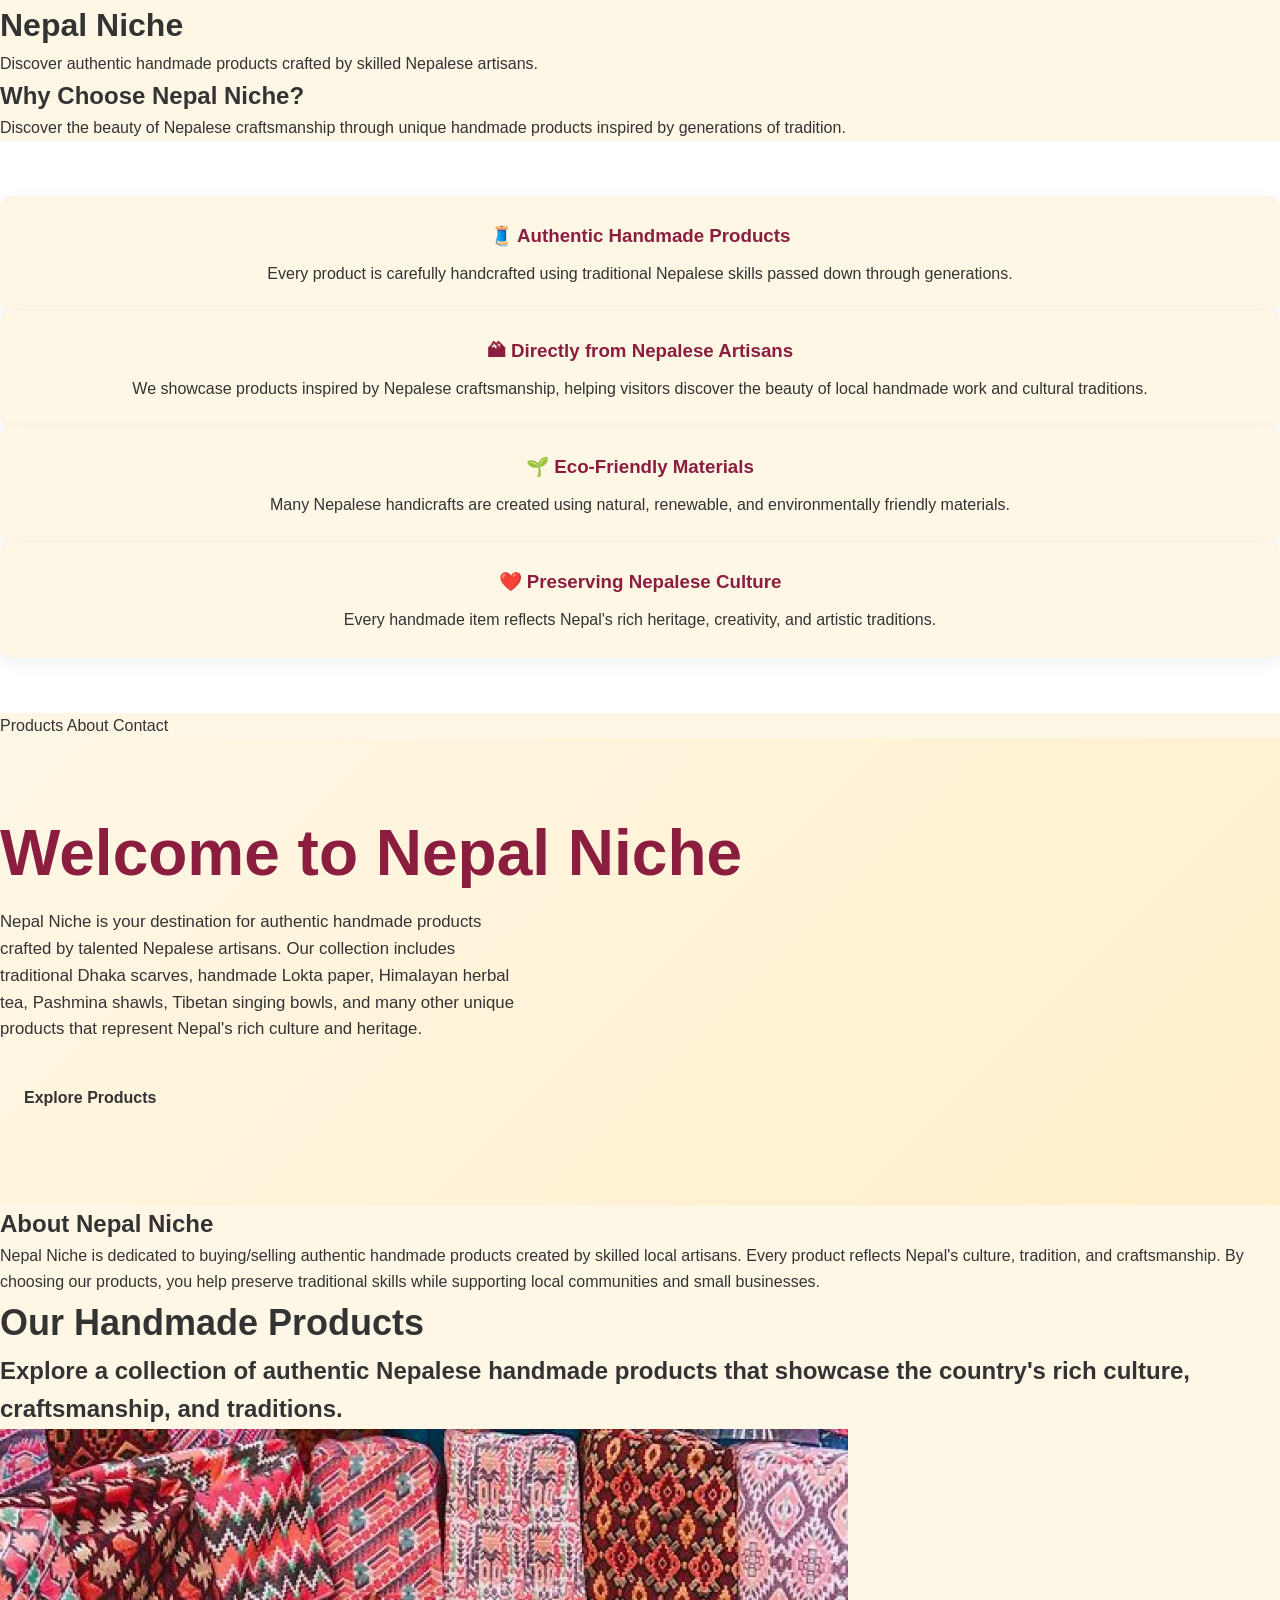
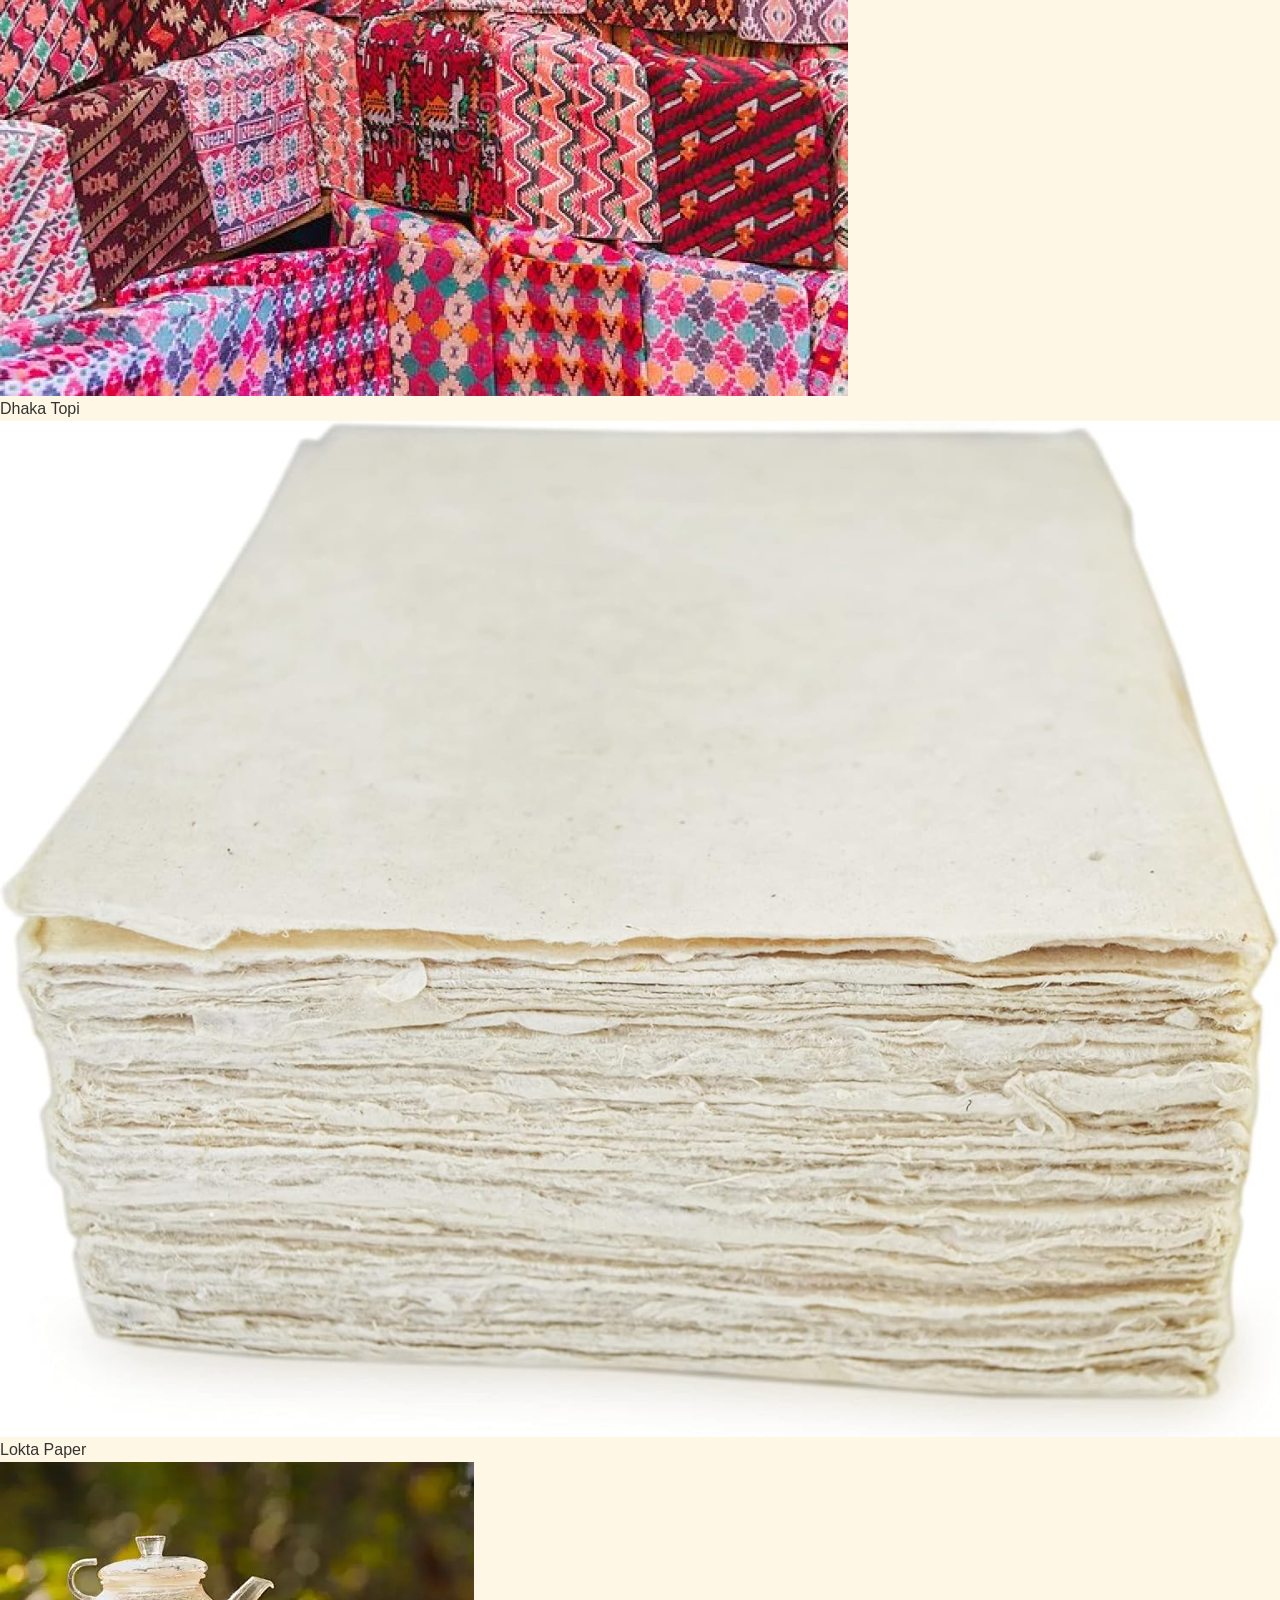
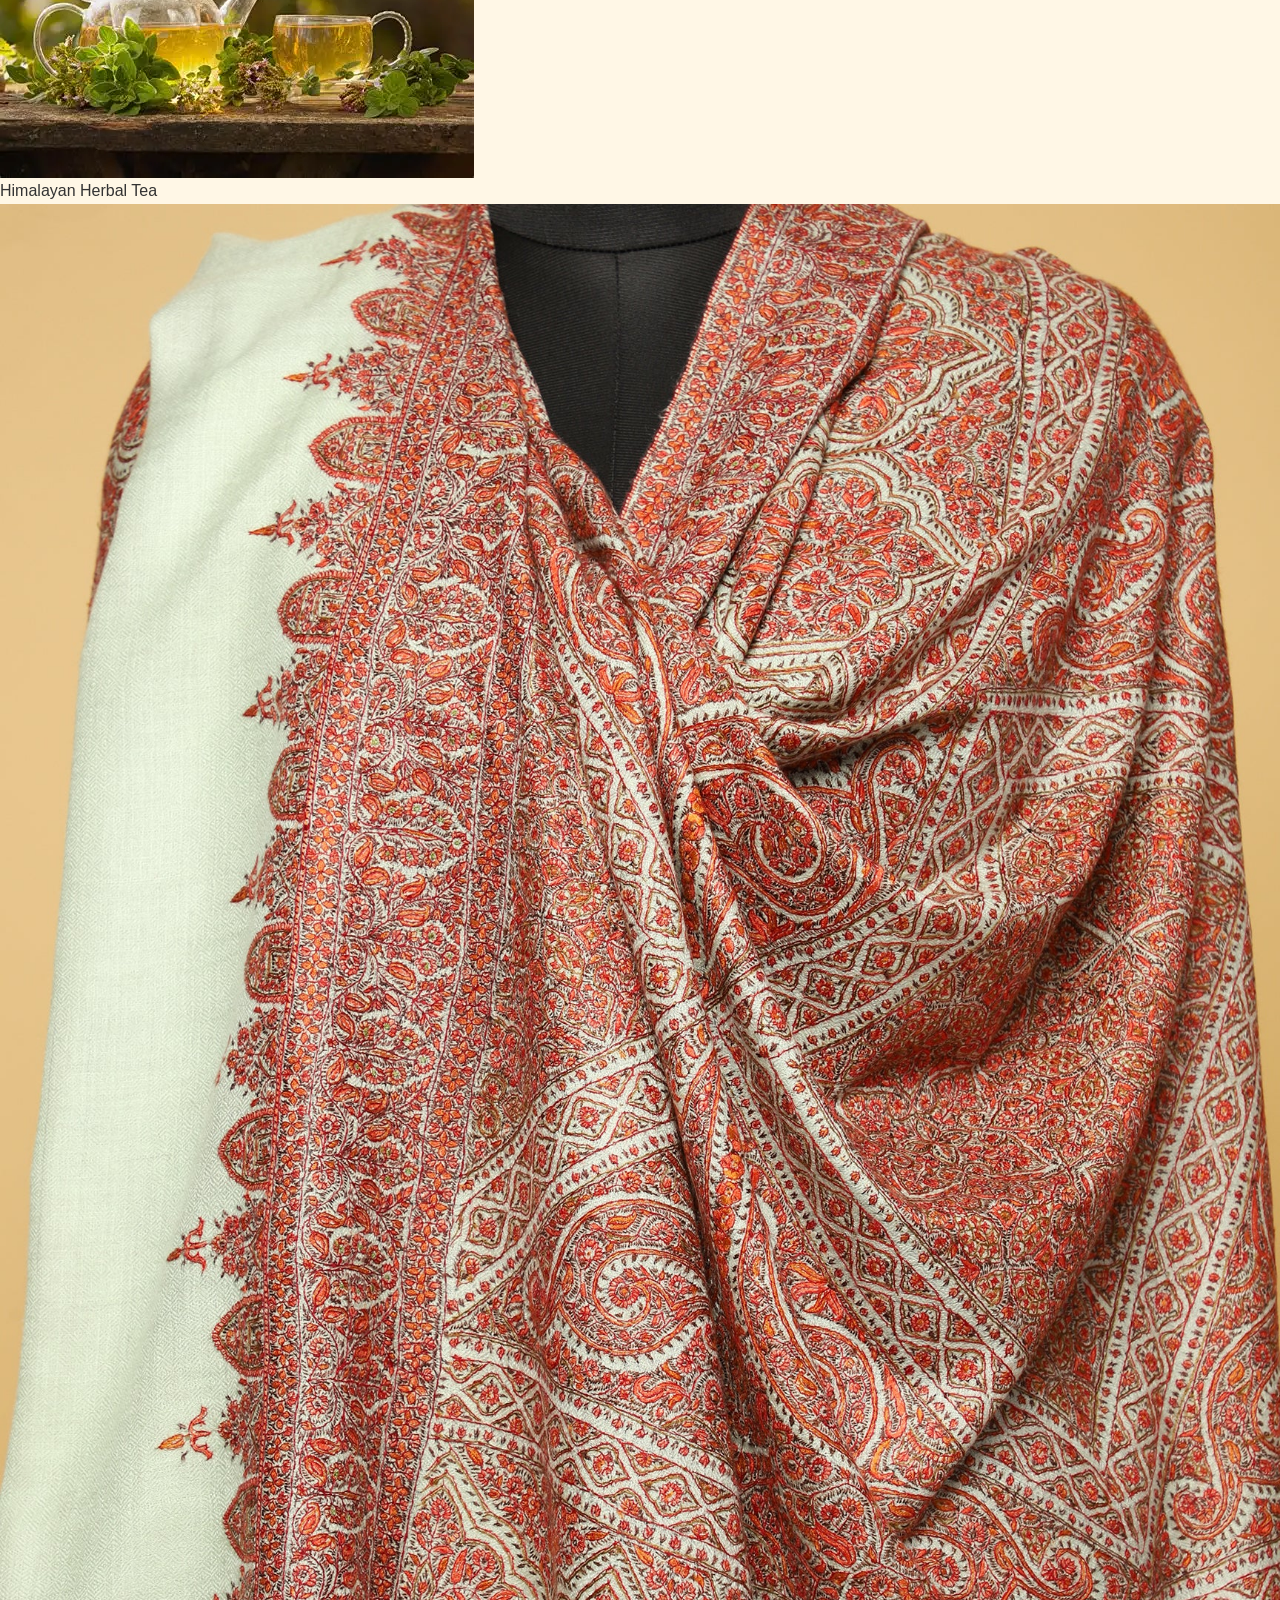
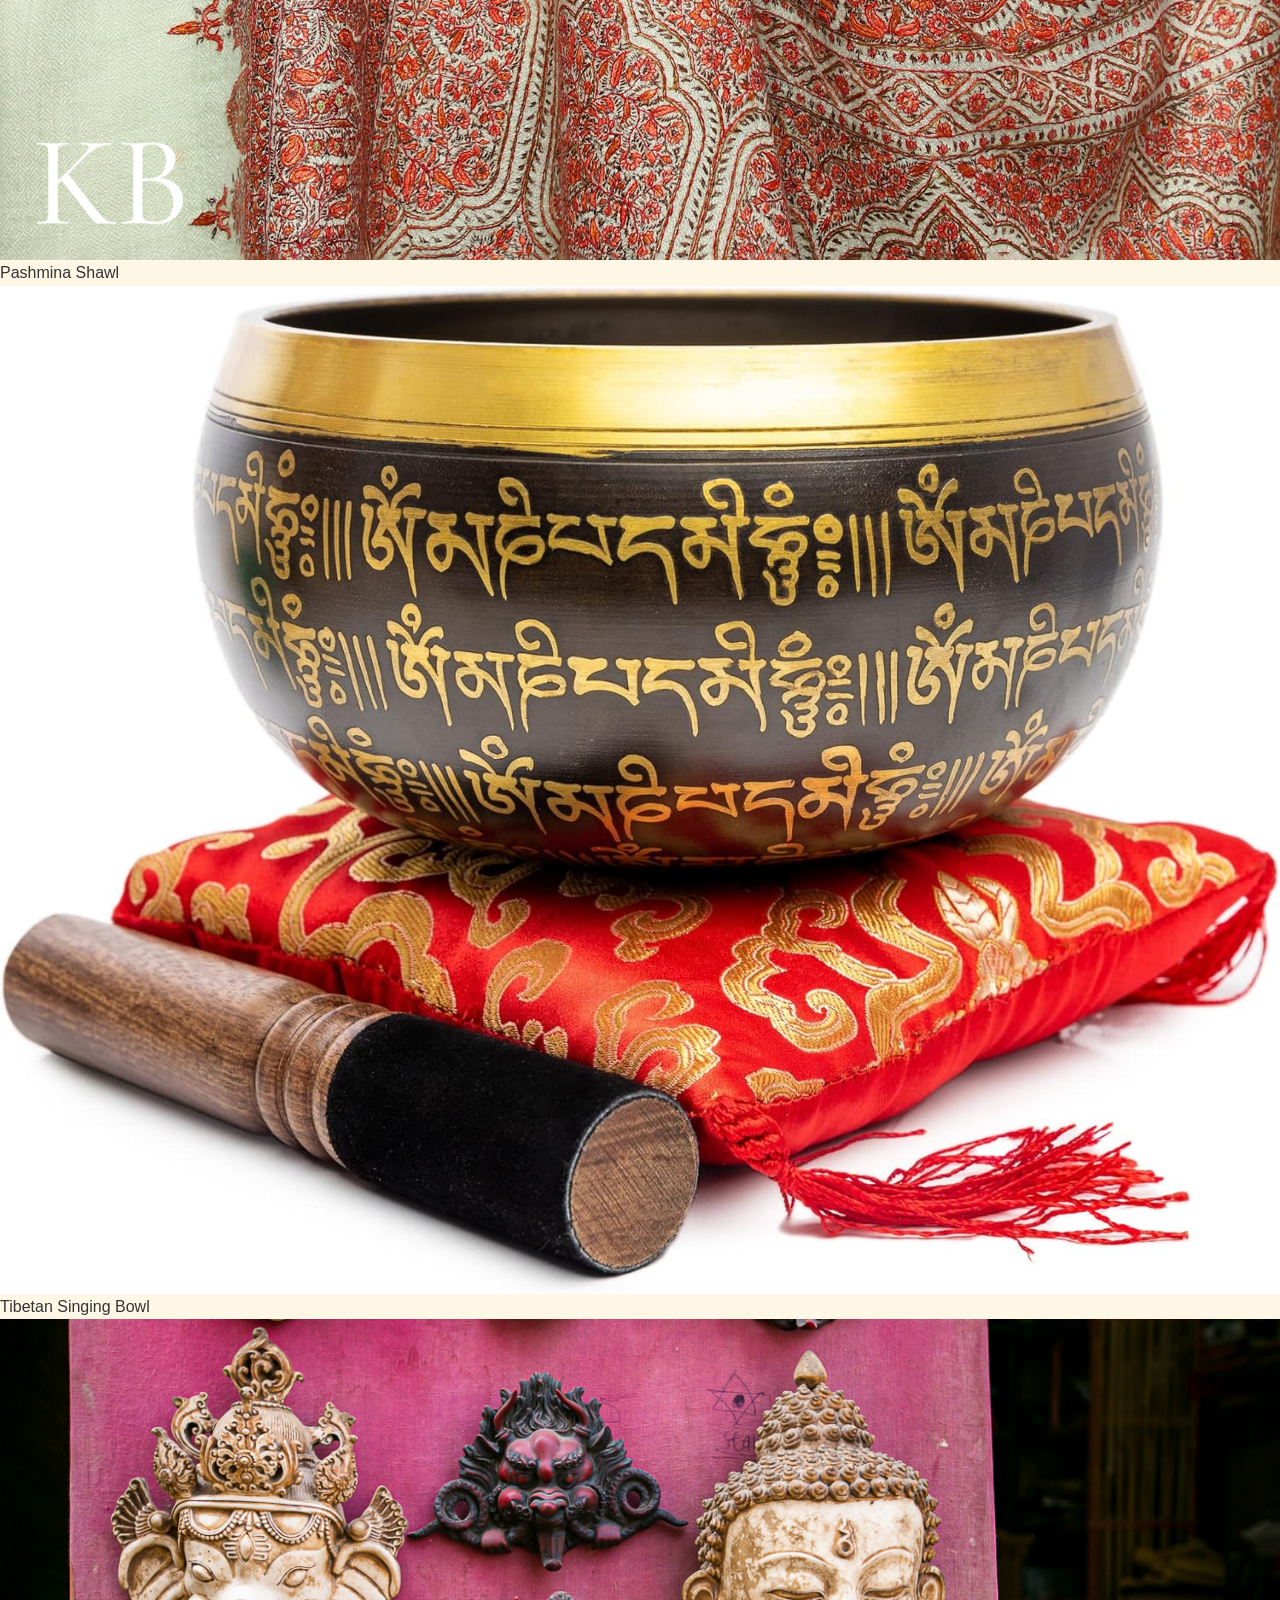
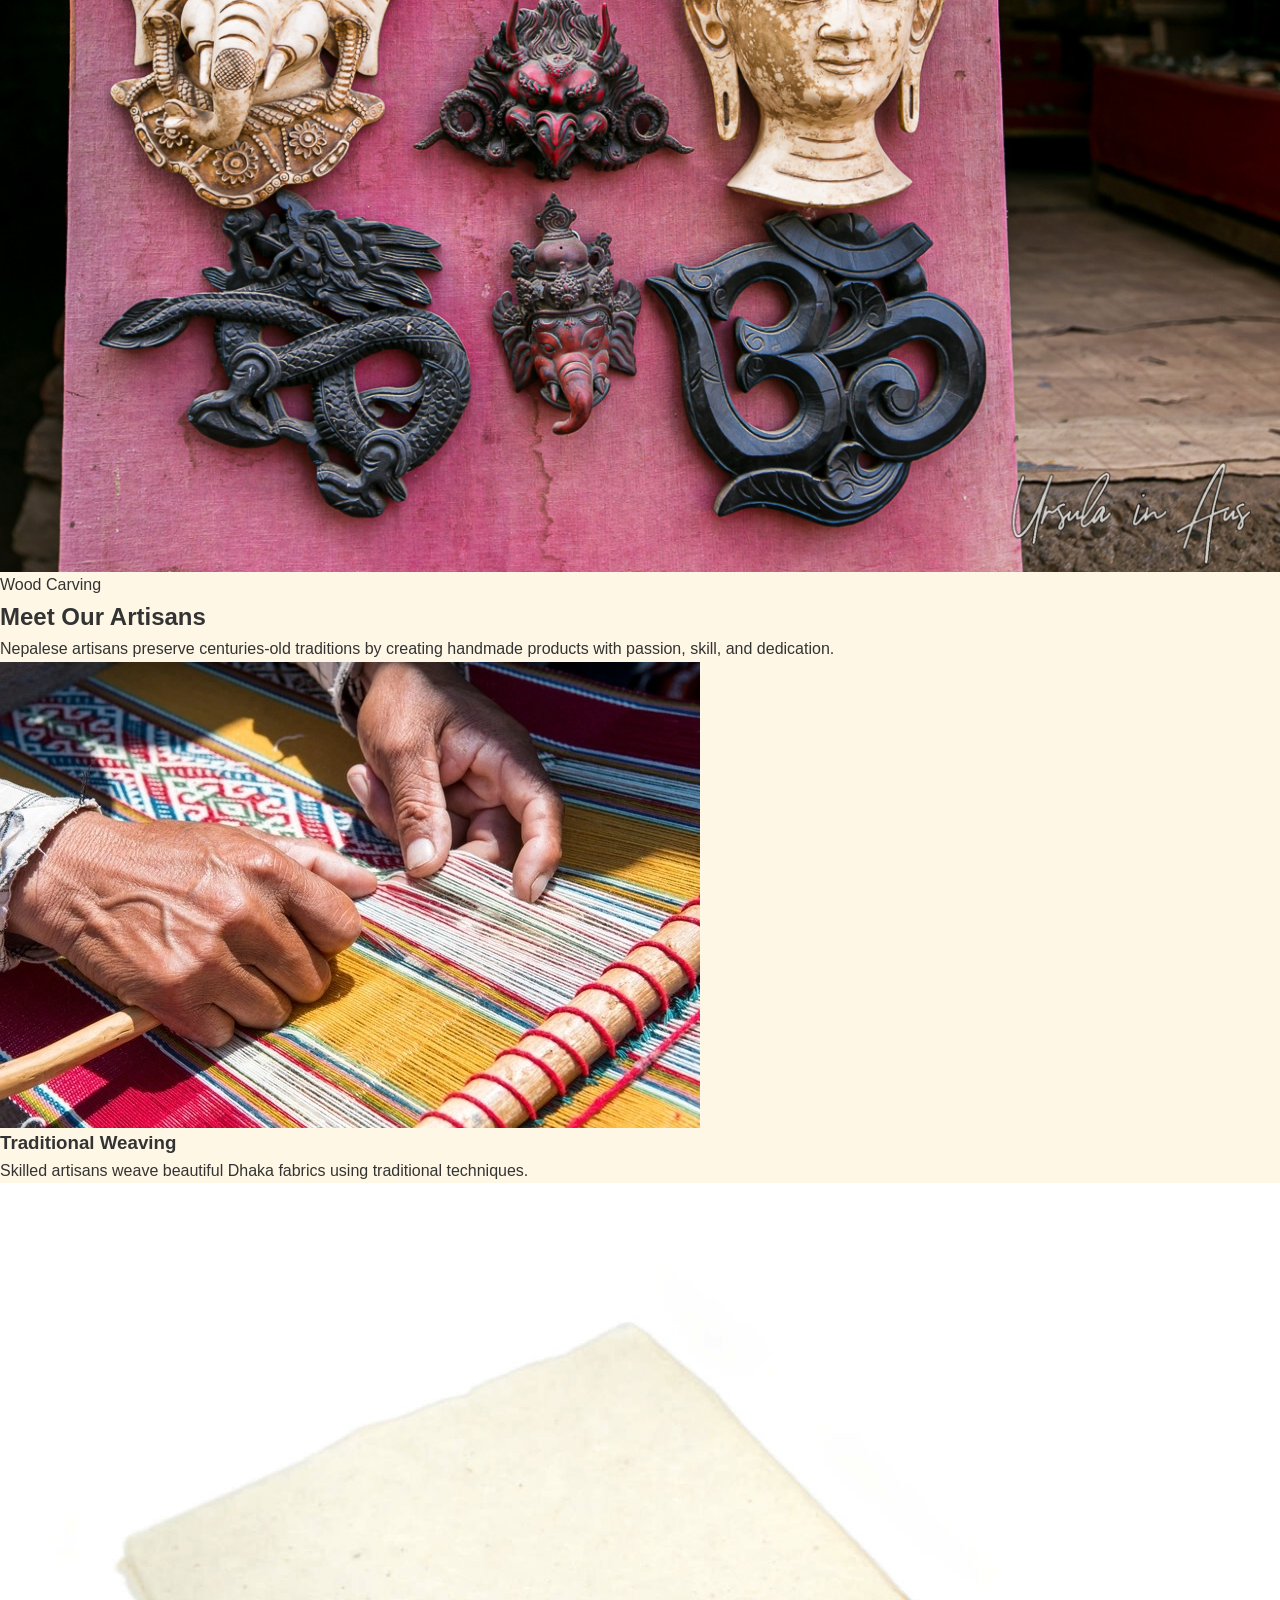
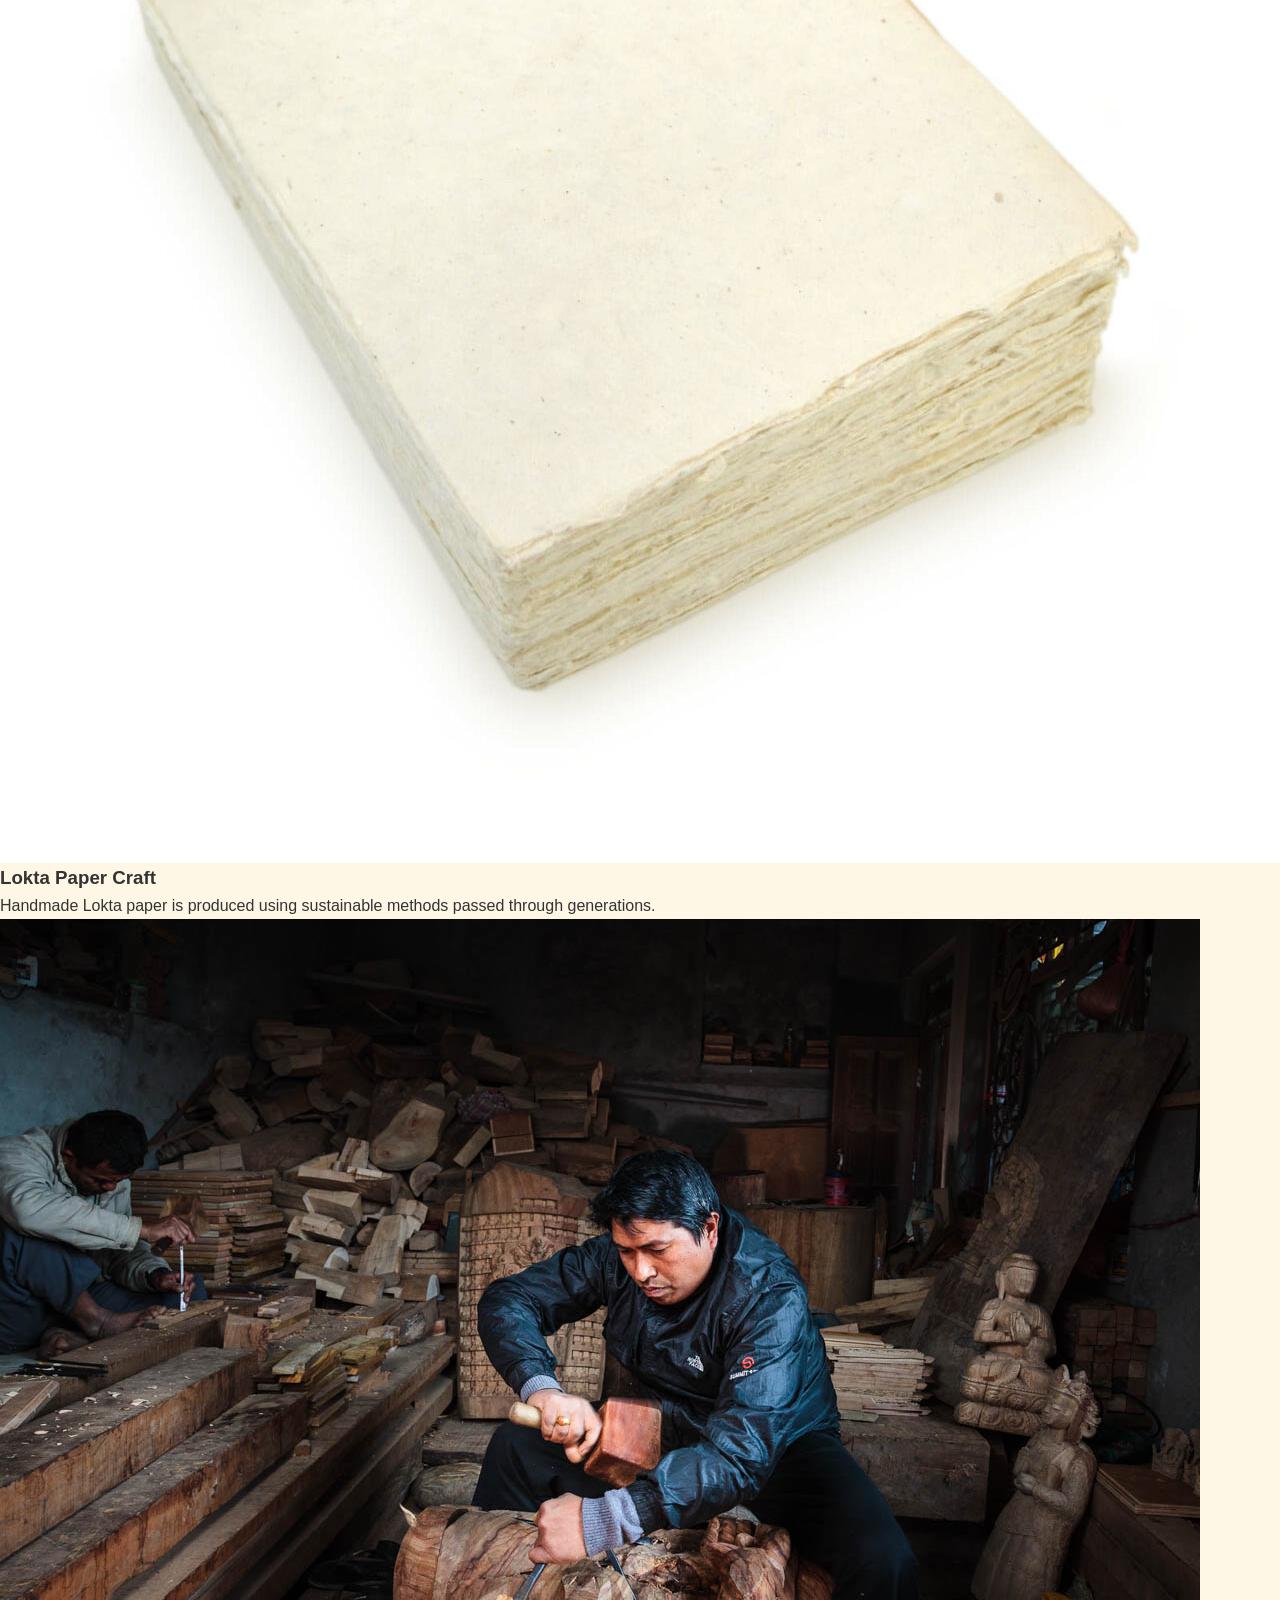
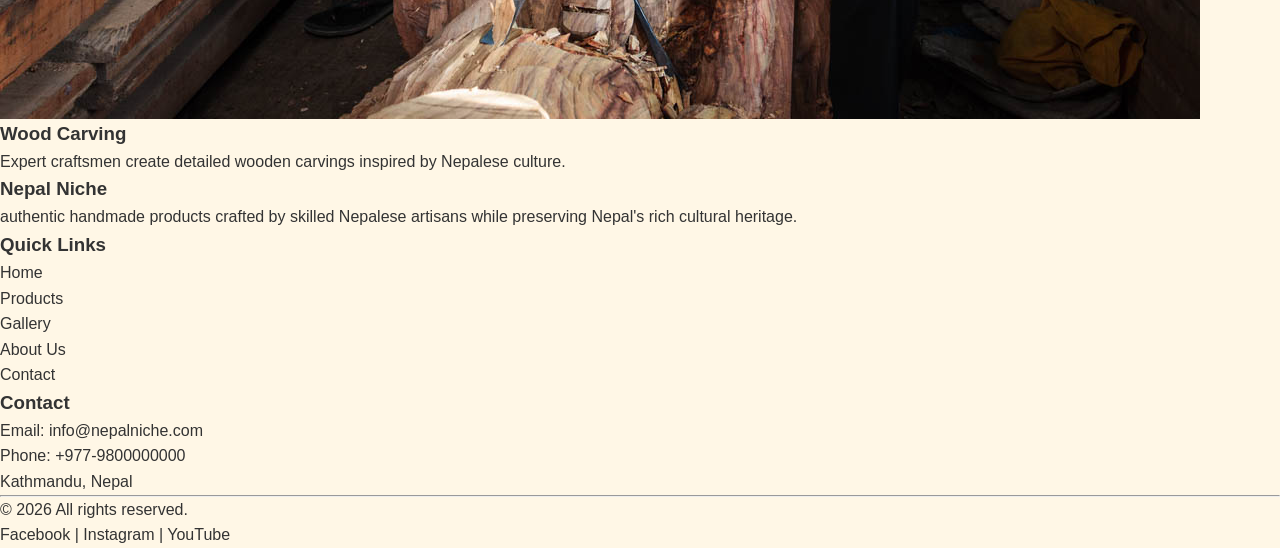
<file: index-backup.html>
<!DOCTYPE html>
<html lang="en">
<head>
  <meta charset="UTF-8">
  <meta name="viewport" content="width=device-width, initial-scale=1.0">
  <title> Niche Nepal |Explore Our Handmade Collection</title>
  <link rel="stylesheet" href="style.css">
</head>
<body>

  <header>

    <h1>Nepal Niche</h1>

    <p>
        Discover authentic handmade products crafted by skilled Nepalese artisans.
    </p>

</header>
<section class="why-choose">

    <h2>Why Choose Nepal Niche?</h2>

<p class="subtitle">
    Discover the beauty of Nepalese craftsmanship through unique handmade products inspired by generations of tradition.
</p>

    <div class="features">

        <div class="feature-card">
            <h3>🧵 Authentic Handmade Products</h3>
            <p>
                Every product is carefully handcrafted using traditional
                Nepalese skills passed down through generations.
            </p>
        </div>

        <div class="feature-card">
            <h3>🏔 Directly from Nepalese Artisans</h3>
            <p>
                We showcase products inspired by Nepalese craftsmanship,
                helping visitors discover the beauty of local handmade work
                and cultural traditions.
            </p>
        </div>

        <div class="feature-card">
            <h3>🌱 Eco-Friendly Materials</h3>
            <p>
                Many Nepalese handicrafts are created using natural,
                renewable, and environmentally friendly materials.
            </p>
        </div>

        <div class="feature-card">
            <h3>❤️ Preserving Nepalese Culture</h3>
            <p>
                Every handmade item reflects Nepal's rich heritage,
                creativity, and artistic traditions.
            </p>
        </div>

    </div>

</section>

  <nav>
    <a href="#products">Products</a>
    <a href="#about">About</a>
    <a href="#contact">Contact</a>
  </nav>
  <section class="hero">

    <div class="hero-text">
        <h1>Welcome to Nepal Niche</h1>

        <p>
            Nepal Niche is your destination for authentic handmade products
            crafted by talented Nepalese artisans. Our collection includes
            traditional Dhaka scarves, handmade Lokta paper, Himalayan herbal
            tea, Pashmina shawls, Tibetan singing bowls, and many other unique
            products that represent Nepal's rich culture and heritage.
        </p>

        <a href="#gallery" class="btn">Explore Products</a>

    </div>

</section>
<section class="about">

    <h2>About Nepal Niche</h2>

    <p>
        Nepal Niche is dedicated to buying/selling authentic handmade products
        created by skilled local artisans. Every product reflects Nepal's
        culture, tradition, and craftsmanship. By choosing our products,
        you help preserve traditional skills while supporting local
        communities and small businesses.
    </p>

</section>
  <section id="gallery">
    <h2><section class="products">

    <h2>Our Handmade Products</h2>

    <p class="subtitle">
        Explore a collection of authentic Nepalese handmade products that showcase the country's rich culture, craftsmanship, and traditions.
    </p>

    <!-- Product Cards -->

</section>
</h2>

    <div class="gallery">

       <div class="gallery">

    <div class="gallery-item">
        <img src="images/dhaka topi.jpg" alt="Dhaka Topi">
        <p>Dhaka Topi</p>
    </div>

    <div class="gallery-item">
        <img src="images/Lokta.jpg" alt="Lokta Paper">
        <p>Lokta Paper</p>
    </div>

    <div class="gallery-item">
        <img src="images/tea.jpg" alt="Herbal Tea">
        <p>Himalayan Herbal Tea</p>
    </div>

    <div class="gallery-item">
        <img src="images/pasmina.jpg" alt="Pashmina Shawl">
        <p>Pashmina Shawl</p>
    </div>

    <div class="gallery-item">
        <img src="images/bowl.jpg" alt="Singing Bowl">
        <p>Tibetan Singing Bowl</p>
    </div>

    <div class="gallery-item">
        <img src="images/wood.jpg" alt="Wood Carving">
        <p>Wood Carving</p>
    </div>

</div>

    </div>
</section>
<section class="artisans">

    <h2>Meet Our Artisans</h2>

    <p class="subtitle">
        Nepalese artisans preserve centuries-old traditions by creating handmade products with passion, skill, and dedication.
    </p>

    <div class="artisan-container">

        <div class="artisan-card">
           <img src="images/weaving.jpg" alt="Nepalese Artisan">
            <h3>Traditional Weaving</h3>
            <p>Skilled artisans weave beautiful Dhaka fabrics using traditional techniques.</p>
        </div>

        <div class="artisan-card">
            <img src="images/lokta1.jpg" alt="Lokta Paper Maker">
            <h3>Lokta Paper Craft</h3>
            <p>Handmade Lokta paper is produced using sustainable methods passed through generations.</p>
        </div>

        <div class="artisan-card">
            <img src="images/crafting1.jpg" alt="Wood Carving">
            <h3>Wood Carving</h3>
            <p>Expert craftsmen create detailed wooden carvings inspired by Nepalese culture.</p>
        </div>

    </div>

</section>
<footer>

    <div class="footer-container">

        <div class="footer-section">
            <h3>Nepal Niche</h3>
            <p>
                authentic handmade products crafted by skilled
                Nepalese artisans while preserving Nepal's rich cultural
                heritage.
            </p>
        </div>

        <div class="footer-section">
            <h3>Quick Links</h3>

            <ul>
                <li><a href="index.html">Home</a></li>
                <li><a href="products.html">Products</a></li>
                <li><a href="gallery.html">Gallery</a></li>
                <li><a href="about.html">About Us</a></li>
                <li><a href="contact.html">Contact</a></li>
            </ul>

        </div>

        <div class="footer-section">
            <h3>Contact</h3>

            <p>Email: info@nepalniche.com</p>
            <p>Phone: +977-9800000000</p>
            <p>Kathmandu, Nepal</p>

        </div>

    </div>

    <hr>

    <p class="copyright">
        © 2026 All rights reserved.
    </p>
    <div class="social-icons">
    <a href="#">Facebook</a> |
    <a href="#">Instagram</a> |
    <a href="#">YouTube</a>
</div>

</footer>

</body>
</html>
</file>
<file: style.css>
/* =========================
   Global Settings
========================= */

* {
    margin: 0;
    padding: 0;
    box-sizing: border-box;
}

html {
    scroll-behavior: smooth;
    scroll-padding-top: 90px;
}

body {
    font-family: Arial, Helvetica, sans-serif;
    background: #fff7e6;
    color: #333;
    line-height: 1.6;
    overflow-x: hidden;
}

img {
    display: block;
    max-width: 100%;
}

a {
    color: inherit;
    text-decoration: none;
}

.container {
    width: min(1120px, 92%);
    margin: 0 auto;
}

/* =========================
   Header
========================= */

.site-header {
    position: sticky;
    top: 0;
    z-index: 1000;
    background: #8b1e3f;
    color: white;
    box-shadow: 0 3px 12px rgba(0, 0, 0, 0.12);
}

.header-content {
    min-height: 78px;
    display: flex;
    align-items: center;
    justify-content: space-between;
    gap: 25px;
}

.logo {
    font-size: clamp(1.4rem, 3vw, 2rem);
    font-weight: 800;
    white-space: nowrap;
}

.logo span {
    color: #f2b84b;
}

.navbar {
    display: flex;
    align-items: center;
    justify-content: flex-end;
    flex-wrap: wrap;
    gap: 20px;
}

.navbar a {
    font-size: 0.95rem;
    font-weight: 600;
    transition: color 0.25s ease;
}

.navbar a:hover {
    color: #f2b84b;
}

/* =========================
   Hero
========================= */

.hero {
    padding: 80px 0;
    background:
        linear-gradient(
            135deg,
            rgba(255, 247, 230, 0.96),
            rgba(255, 238, 199, 0.92)
        );
}

.hero-content {
    display: grid;
    grid-template-columns: 1fr 1fr;
    align-items: center;
    gap: 55px;
}

.eyebrow {
    margin-bottom: 12px;
    color: #8b1e3f;
    font-size: 0.85rem;
    font-weight: 800;
    letter-spacing: 1.5px;
    text-transform: uppercase;
}

.hero h1 {
    margin-bottom: 20px;
    color: #8b1e3f;
    font-size: clamp(2.2rem, 5vw, 4.5rem);
    line-height: 1.1;
}

.hero h1 span {
    display: block;
    color: #d18b18;
}

.hero p:not(.eyebrow) {
    max-width: 520px;
    margin-bottom: 28px;
    font-size: 1.05rem;
}

.hero-buttons {
    display: flex;
    flex-wrap: wrap;
    gap: 14px;
}

.btn {
    display: inline-block;
    padding: 12px 22px;
    border: 2px solid transparent;
    border-radius: 8px;
    font-weight: 700;
    text-align: center;
    transition:
        transform 0.25s ease,
        background 0.25s ease,
        color 0.25s ease;
}

.btn:hover {
    transform: translateY(-3px);
}

.primary-btn {
    background: #8b1e3f;
    color: white;
}

.primary-btn:hover {
    background: #6f1631;
}

.secondary-btn {
    border-color: #8b1e3f;
    color: #8b1e3f;
}

.secondary-btn:hover {
    background: #8b1e3f;
    color: white;
}

.hero-image img {
    width: 100%;
    max-height: 460px;
    object-fit: cover;
    border-radius: 18px;
    box-shadow: 0 12px 30px rgba(0, 0, 0, 0.18);
}

/* =========================
   Features
========================= */

.features {
    padding: 55px 0;
    background: white;
}

.features-grid {
    display: grid;
    grid-template-columns: repeat(3, 1fr);
    gap: 24px;
}

.feature-card {
    padding: 25px;
    border-radius: 12px;
    background: #fff7e6;
    text-align: center;
    box-shadow: 0 5px 18px rgba(0, 0, 0, 0.06);
}

.feature-card h3 {
    margin-bottom: 10px;
    color: #8b1e3f;
}

/* =========================
   Sections
========================= */

.products-section,
.about-section,
.artisans-section,
.contact-section {
    padding: 80px 0;
}

.section-heading {
    margin-bottom: 40px;
    text-align: center;
}

.section-heading h2,
.about-section h2,
.contact-section h2 {
    margin-bottom: 12px;
    color: #8b1e3f;
    font-size: clamp(1.8rem, 4vw, 2.8rem);
    line-height: 1.2;
}

/* =========================
   Products
========================= */

.products-section {
    background: #fff7e6;
}

.products-grid {
    display: grid;
    grid-template-columns: repeat(3, 1fr);
    gap: 28px;
}

.product-card {
    overflow: hidden;
    border-radius: 14px;
    background: white;
    box-shadow: 0 6px 20px rgba(0, 0, 0, 0.09);
    transition:
        transform 0.25s ease,
        box-shadow 0.25s ease;
}

.product-card:hover {
    transform: translateY(-6px);
    box-shadow: 0 12px 28px rgba(0, 0, 0, 0.14);
}

.product-card img {
    width: 100%;
    height: 220px;
    object-fit: cover;
}

.product-info {
    padding: 20px;
}

.product-info h3 {
    margin-bottom: 8px;
    color: #8b1e3f;
}

.product-info p {
    margin-bottom: 14px;
}

.product-label {
    display: inline-block;
    padding: 5px 10px;
    border-radius: 20px;
    background: #f2b84b;
    color: #4b2b00;
    font-size: 0.8rem;
    font-weight: 700;
}

/* =========================
   About
========================= */

.about-section {
    background: white;
}

.about-content {
    display: grid;
    grid-template-columns: 0.8fr 1.2fr;
    align-items: center;
    gap: 50px;
}

.about-content p:last-child {
    font-size: 1.05rem;
}

/* =========================
   Artisans
========================= */

.artisans-section {
    background: #f9e4bd;
    text-align: center;
}

.artisans-section .section-heading {
    margin-bottom: 0;
}

/* =========================
   Contact
========================= */

.contact-section {
    background: #fff7e6;
    text-align: center;
}

.contact-section p {
    margin-bottom: 25px;
}

/* =========================
   Footer
========================= */

.site-footer {
    padding: 28px 0;
    background: #8b1e3f;
    color: white;
}

.footer-content {
    display: flex;
    justify-content: space-between;
    align-items: center;
    gap: 20px;
}

.footer-content p {
    font-size: 0.9rem;
}

/* =========================
   Tablet Screens
========================= */

@media (max-width: 900px) {

    .header-content {
        flex-direction: column;
        justify-content: center;
        padding: 18px 0;
    }

    .navbar {
        justify-content: center;
        gap: 14px;
    }

    .hero-content {
        grid-template-columns: 1fr;
        text-align: center;
        gap: 35px;
    }

    .hero p:not(.eyebrow) {
        margin-right: auto;
        margin-left: auto;
    }

    .hero-buttons {
        justify-content: center;
    }

    .hero-image img {
        max-width: 600px;
        max-height: 400px;
        margin: 0 auto;
    }

    .features-grid,
    .products-grid {
        grid-template-columns: repeat(2, 1fr);
    }

    .about-content {
        grid-template-columns: 1fr;
        gap: 20px;
        text-align: center;
    }

    .footer-content {
        flex-direction: column;
        text-align: center;
    }
}

/* =========================
   Mobile Screens
========================= */

@media (max-width: 600px) {

    .container {
        width: min(94%, 500px);
    }

    .header-content {
        min-height: auto;
    }

    .navbar {
        gap: 10px 14px;
    }

    .navbar a {
        font-size: 0.85rem;
    }

    .hero {
        padding: 55px 0;
    }

    .hero h1 {
        font-size: clamp(2rem, 10vw, 3rem);
    }

    .hero p:not(.eyebrow) {
        font-size: 0.98rem;
    }

    .btn {
        width: 100%;
    }

    .hero-buttons {
        width: 100%;
    }

    .features,
    .products-section,
    .about-section,
    .artisans-section,
    .contact-section {
        padding: 55px 0;
    }

    .features-grid,
    .products-grid {
        grid-template-columns: 1fr;
    }

    .product-card img {
        height: 240px;
    }

    .section-heading h2,
    .about-section h2,
    .contact-section h2 {
        font-size: 2rem;
    }

    .footer-content {
        gap: 8px;
    }
}

/* =========================
   Very Small Phones
========================= */

@media (max-width: 360px) {

    .navbar {
        gap: 8px 10px;
    }

    .navbar a {
        font-size: 0.78rem;
    }

    .hero h1 {
        font-size: 2rem;
    }

    .product-card img {
        height: 210px;
    }
}
/* Shopping Cart */
.add-cart-btn,
.checkout-btn {
  width: 100%;
  margin-top: 14px;
  padding: 12px 16px;
  border: none;
  border-radius: 6px;
  background: #7b1e2b;
  color: white;
  font-size: 15px;
  font-weight: 600;
  cursor: pointer;
  transition: 0.3s ease;
}

.add-cart-btn:hover,
.checkout-btn:hover {
  background: #a52a3a;
  transform: translateY(-2px);
}

.price {
  display: block;
  margin-top: 12px;
  color: #7b1e2b;
  font-size: 20px;
}

.cart-section {
  max-width: 900px;
  margin: 60px auto;
  padding: 30px 20px;
  background: #fffaf2;
  border-radius: 12px;
}

.cart-item {
  display: flex;
  align-items: center;
  justify-content: space-between;
  gap: 20px;
  padding: 18px 0;
  border-bottom: 1px solid #ead6b5;
}

.cart-item h4 {
  margin: 0 0 6px;
  color: #54202a;
}

.cart-item p {
  margin: 0;
}

.quantity-controls {
  display: flex;
  align-items: center;
  gap: 10px;
}

.quantity-controls button {
  width: 30px;
  height: 30px;
  border: none;
  border-radius: 4px;
  background: #ead6b5;
  color: #54202a;
  font-size: 18px;
  cursor: pointer;
}

.remove-btn {
  border: none;
  background: transparent;
  color: #a52a3a;
  cursor: pointer;
  font-weight: 600;
}

.cart-summary {
  margin-top: 25px;
  text-align: right;
}

.cart-summary h3 {
  color: #54202a;
  font-size: 24px;
}

.empty-cart {
  text-align: center;
  padding: 25px;
  color: #777;
}

@media (max-width: 600px) {
  .cart-item {
    align-items: flex-start;
    flex-direction: column;
    gap: 12px;
  }

  .cart-summary {
    text-align: center;
  }
}


.checkout-section {
  max-width: 700px;
  margin: 50px auto;
  padding: 30px 20px;
  background: #fffaf2;
  border-radius: 12px;
}

.checkout-form {
  display: flex;
  flex-direction: column;
  gap: 10px;
}

.checkout-form label {
  margin-top: 12px;
  font-weight: 600;
  color: #54202a;
}

.checkout-form input,
.checkout-form select,
.checkout-form textarea {
  width: 100%;
  box-sizing: border-box;
  padding: 13px;
  border: 1px solid #d9c3a0;
  border-radius: 6px;
  background: white;
  font: inherit;
}

.checkout-form input:focus,
.checkout-form select:focus,
.checkout-form textarea:focus {
  outline: 2px solid #a52a3a;
}
</file>
